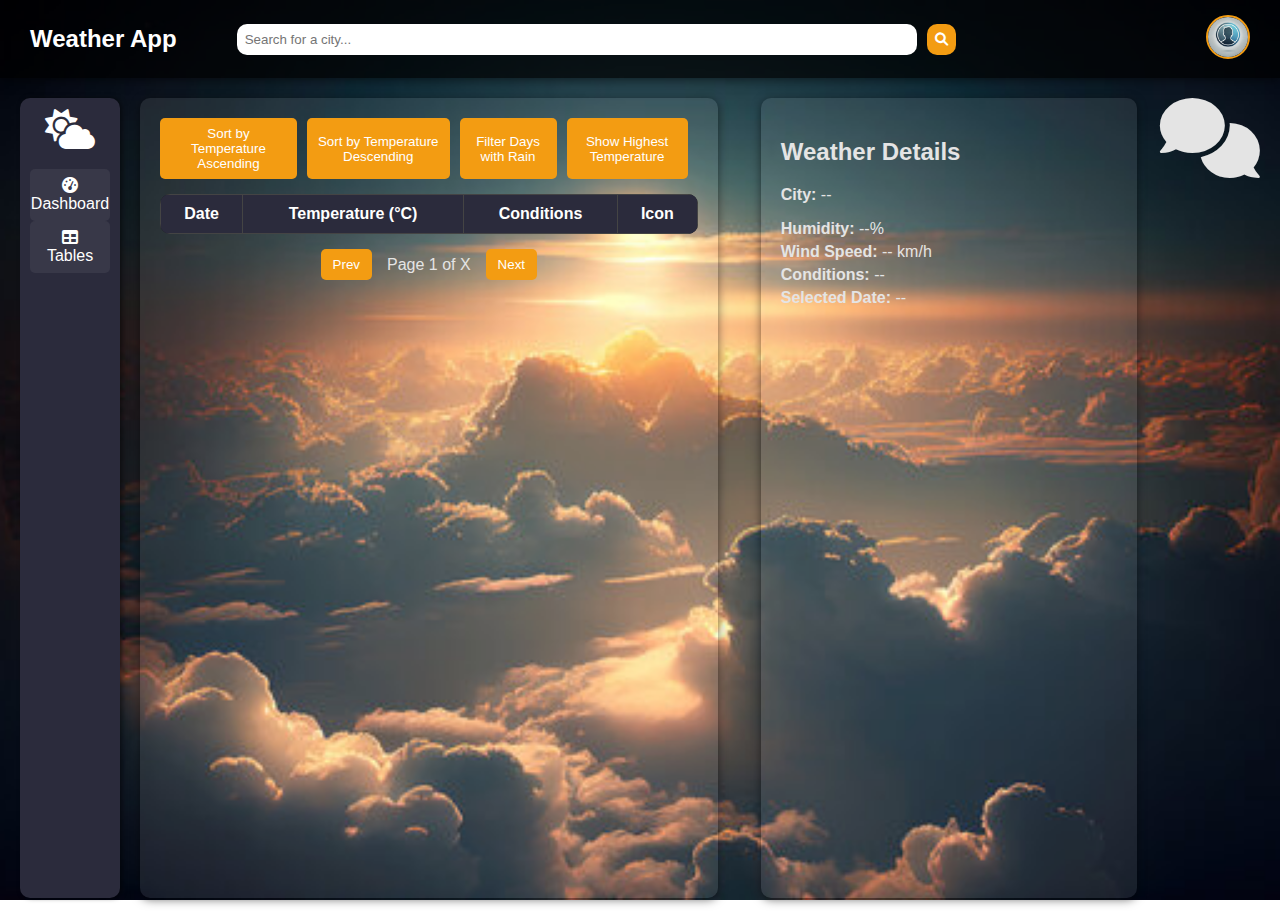
<file: table.html>
<!DOCTYPE html>
<html lang="en">
<head>
    <meta charset="UTF-8">
    <meta name="viewport" content="width=device-width, initial-scale=1.0">
    <link rel="stylesheet" href="tables.css">
    <link rel="stylesheet" href="https://cdnjs.cloudflare.com/ajax/libs/font-awesome/6.0.0-beta3/css/all.min.css">
    <script type="importmap">
        {
          "imports": {
            "@google/generative-ai": "https://esm.run/@google/generative-ai"
          }
        }
      </script>
      
    <title>Weather Tables</title>
</head>
<body>
    <header>
        <div class="app-title">Weather App</div>

        <div class="search-container">
            <input type="text" placeholder="Search for a city..." id="city-input" aria-label="Search for a city">
            <button id="search-button" aria-label="Search"><i class="fas fa-search"></i></button>
        </div>

        <div class="user-profile">
            <img src="assets/user_profile.jpg" alt="User Profile" class="profile-image" />
        </div>
        

    </header>
    <div class="container">
        <nav class="sidebar" aria-label="Navigation">
            <div class="sidebar-icon">
                <i class="fas fa-cloud-sun"></i>
            </div>
            <ul>
                <li>
                    <a href="index.html" class="active" aria-current="page">
                        <div class="icon"><i class="fas fa-tachometer-alt"></i></div>
                        <div class="text">Dashboard</div>
                    </a>
                </li>
                <li>
                    <a href="table.html" class="active" aria-current="page">
                        <div class="icon"><i class="fas fa-table"></i></div>
                        <div class="text">Tables</div>
                    </a>
                </li>
            </ul>
        </nav>
        
        <main class="main-content">
            <div class="table-container">
                <div class="filters">
                    <div class="filter-buttons">
                        <button id="sort-asc">Sort by Temperature Ascending</button>
                        <button id="sort-desc">Sort by Temperature Descending</button>
                        <button id="filter-rain">Filter Days with Rain</button>
                        <button id="highest-temp">Show Highest Temperature</button>
                    </div>
                </div>
                <table id="forecast-table">
                    <thead>
                        <tr>
                            <th>Date</th>
                            <th>Temperature (°C)</th>
                            <th>Conditions</th>
                            <th>Icon</th>
                        </tr>
                    </thead>
                    <tbody>
                        <!-- Weather forecast data rows will be inserted here dynamically -->
                    </tbody>
                </table>
                <div class="pagination" id="pagination">
                    <button class="page-btn" id="prev-page">Prev</button>
                    <span id="page-info">Page 1 of X</span>
                    <button class="page-btn" id="next-page">Next</button>
                </div>
            </div>

            <div class="weather-detail-panel">
                <h2>Weather Details</h2>
                <p><strong>City:</strong> <span id="city-name">--</span></p> <!-- New city name display -->
                <div class="weather-detail">
                    <p><strong>Humidity:</strong> <span id="humidity">--</span>%</p>
                    <p><strong>Wind Speed:</strong> <span id="wind-speed">--</span> km/h</p>
                    <p><strong>Conditions:</strong> <span id="current-conditions">--</span></p>
                    <p><strong>Selected Date:</strong> <span id="selected-date">--</span></p>
                </div>
            </div>
            

            <div class="chatbot">
                <div class="chatbot-icon" id="chatbot-icon">
                    <i class="fas fa-comments fa-2x"></i>
                </div>
            </div>
            
            <!-- Chatbot Modal -->
            <div class="chatbot-modal" id="chatbot-modal">
                <div class="modal-content">
                    <span class="close-button" id="close-button">&times;</span>
                    <h2>Weather Chatbot</h2>
                    <div class="chat-bar">
                        <input type="text" placeholder="Ask me anything about weather..." id="chat-input" style="flex: 2;">
                        <input type="text" placeholder="Enter country name..." id="country-input" style="flex: 1; margin-left: 10px;">
                        <button id="send-button"><i class="fas fa-paper-plane"></i></button>
                    </div>
                    <div class="answer-area" id="answer-area">
                        <!-- Chatbot responses will be displayed here -->
                    </div>
                </div>
            </div>
            

        </main>
    </div>

     <!-- Loading Spinner -->
     <div id="loading" class="loading-spinner" style="display:none;">
        <div class="spinner"></div>
    </div>

    <script type="module" src="table.js"></script>

</body>
</html>
</file>
<file: tables.css>
/* General Styles */
body {
    margin: 0;
    font-family: 'Arial', sans-serif;
    background: url('assets/sky8.jpg') no-repeat center center fixed; 
    background-size: cover; 
    color: #e4e4e4; /* Light text color */
    overflow-x: hidden; /* Prevent horizontal overflow */
}

header {
    background: rgba(0, 0, 0, 0.7); /* Semi-transparent header */
    padding: 15px 30px;
    display: flex;
    justify-content: space-between; /* Adjusted for spacing */
    align-items: center;
    color: white;
    box-shadow: 0 2px 10px rgba(0, 0, 0, 0.5);
}

.app-title {
    font-size: 24px;
    font-weight: bold;
}

.search-container {
    display: flex;
    flex-grow: 1; /* Allows the search container to grow */
    margin-right: 20px; /* Space between search bar and other elements */
    margin-left: 60px; /* Added left margin to the search container */
}

#city-input {
    padding: 8px; /* Reduced padding */
    border: none;
    border-radius: 10px; /* Added rounded corners */
    outline: none;
    width: 70%; /* Full width of the main content */
    margin-right: 10px; /* Margin to the right of the input to separate from the button */
}

#search-button {
    padding: 8px; /* Decreased padding */
    border: none;
    background-color: #f39c12; /* Consistent button color */
    color: white;
    cursor: pointer;
    transition: background 0.3s, transform 0.2s; /* Added transformation on hover */
    border-radius: 10px; /* Added rounded corners */
}

#search-button:hover {
    background-color: #d68910; /* Darker on hover */
    transform: scale(1.1); /* Button scale on hover */
}

.user-profile img {
    width: 40px;
    height: 40px;
    border-radius: 50%;
    border: 2px solid #f39c12;
}

/* Container Layout */
.container {
    display: flex;
    height: calc(100vh - 60px); /* Full height minus header */
    overflow: hidden; /* Prevent overflow */
}

.sidebar {
    background: #2b2b3c; 
    width: 80px; 
    margin: 20px; 
    padding: 10px; 
    color: white;
    box-shadow: 2px 0 5px rgba(0, 0, 0, 0.5);
    border-radius: 10px; 
}

.sidebar-icon {
    font-size: 40px; 
    text-align: center;
    margin-bottom: 8px; 
}

.sidebar ul {
    list-style-type: none;
    padding: 0;
}

.sidebar ul li a {
    display: flex; 
    flex-direction: column; 
    align-items: center; 
    color: white;
    text-decoration: none;
    padding: 8px 0; /* Increased padding for better spacing */
    border-radius: 5px;
    transition: background 0.3s;
}

.sidebar ul li a:hover,
.sidebar ul li a.active {
    background: #383848; 
}

.main-content {
    flex: 1;
    padding: 20px;
    margin-left: -20px;
    overflow-y: auto; /* Enable vertical scrolling */
    display: flex; 
    justify-content: space-between; /* Space between table and chatbot */
}

/* Table Styles */
.table-container {
    width: 48%; /* Adjusted width for more space */
    background-color: rgba(255, 255, 255, 0.09); /* Semi-transparent background */
    border-radius: 10px; 
    padding: 20px; 
    box-shadow: 0 2px 10px rgba(0, 0, 0, 0.5);
}

.filters {
    margin-bottom: 15px;
    display: flex; /* Use flex layout */
    justify-content: flex-start; /* Align items to the start */
    flex-wrap: wrap; /* Allow wrapping of buttons */
}

.filter-buttons {
    display: flex; /* Flexbox for buttons */
    justify-content: flex-start; /* Align to the start */
}

button {
    background-color: #f39c12; 
    color: white;
    padding: 8px 10px; /* Adjusted for smaller size */
    border: none;
    border-radius: 5px;
    cursor: pointer;
    margin-right: 10px;
    white-space: normal; /* Allow text to wrap */
    max-width: 200px; /* Optional: limit button width for wrapping */
} 

button:hover {
    background-color: #d68910; 
}

table {
    width: 100%;
    border-collapse: collapse;
    background-color: #1e1e1e; 
    border-radius: 10px; 
    overflow: hidden; 
}

th, td {
    padding: 10px; /* Reduced padding for compactness */
    text-align: center;
    border: 1px solid #444; 
}

th {
    background-color: #2b2b3c; 
    color: white;
}

tr:nth-child(even) {
    background-color: #272727; 
}

/* Pagination Styles */
.pagination {
    display: flex;
    justify-content: center; /* Center pagination buttons */
    margin-top: 15px; /* Space above pagination */
}

.page-btn {
    background-color: #f39c12; 
    color: white;
    padding: 8px 12px; /* Consistent padding with filter buttons */
    border: none;
    border-radius: 5px;
    cursor: pointer;
    margin: 0 5px; /* Space between buttons */
    transition: background 0.3s; /* Smooth background change */
}

.page-btn:hover {
    background-color: #d68910; 
}

#page-info {
    align-self: center; /* Center page info */
    margin: 0 10px; /* Space around page info */
}

.chatbot-icon {
    font-size: 40px;
    text-align: right;
    cursor: pointer;
    margin-bottom: 15px;
}

.chatbot-modal {
    display: none;
    position: fixed;
    z-index: 1000;
    left: 0;
    top: 0;
    width: 100%;
    height: 100%;
    overflow: auto;
    background-color: rgba(0, 0, 0, 0.5);
}

.modal-content {
    background-color: #1e1e1e;
    margin: 15% auto;
    padding: 20px;
    border: 1px solid #888;
    width: 80%;
    border-radius: 10px;
    color: #e4e4e4;
}

.close-button {
    color: #aaa;
    float: right;
    font-size: 28px;
    font-weight: bold;
}

.close-button:hover,
.close-button:focus {
    color: #e4e4e4;
    cursor: pointer;
}

/* Chat Bar Styles */
.chat-bar {
    display: flex;
    align-items: center; /* Align items vertically */
    width: 100%; /* Full width for chat bar */
}

#chat-input {
    flex: 2; /* Takes more space */
    padding: 10px;
    border: none;
    border-radius: 5px;
    transition: width 0.3s ease, padding 0.3s ease; /* Smooth transition for width and padding */
}

#country-input {
    flex: 1; /* Takes less space */
    padding: 10px;
    border: none;
    border-radius: 5px;
    transition: width 0.3s ease, padding 0.3s ease; /* Smooth transition for width and padding */
}

#send-button {
    padding: 10px 15px;
    background-color: #f39c12;
    color: white;
    border: none;
    border-radius: 5px;
    transition: background 0.3s, transform 0.3s, width 0.3s ease; /* Added smooth transition for width */
}


.answer-area {
    margin-top: 20px;
    background-color: rgba(255, 255, 255, 0.2);
    padding: 15px;
    border-radius: 5px;
    max-height: 400px;
    overflow-y: auto;
}

.chatbot-answer {
    background-color: #333;
    color: #e4e4e4;
    padding: 10px;
    border-radius: 5px;
    margin-bottom: 10px;
    position: relative;
}

.user-message {
    background-color: #2e7d32;
    color: white;
    padding: 10px;
    border-radius: 10px;
    margin: 5px 0;
    align-self: flex-end;
}

.timestamp {
    font-size: 0.8em;
    color: #aaa;
    position: absolute;
    bottom: 5px;
    right: 10px;
}


#send-button {
    background-color: #f39c12; 
    color: white; 
    border: none; 
    padding: 10px 15px; 
    border-radius: 5px; 
    cursor: pointer; 
    transition: background 0.3s; 
}

#send-button:hover {
    background-color: #d68910; 
}



.weather-detail-panel {
    width: 30%; /* Adjust width to fill the empty space */
    background-color: rgba(255, 255, 255, 0.09); /* Semi-transparent background */
    border-radius: 10px; 
    padding: 20px; 
    box-shadow: 0 2px 10px rgba(0, 0, 0, 0.5);
    margin-left: 20px; /* Space from the table */
}

.weather-detail h2 {
    margin-bottom: 15px; /* Space below the heading */
}

.weather-detail p {
    margin: 5px 0; /* Space between paragraphs */
}



/* Loading Spinner Styles */
.loading-spinner {
    position: fixed; /* Position it fixed to the viewport */
    top: 50%;
    left: 50%;
    transform: translate(-50%, -50%); /* Center the spinner */
    z-index: 1000; /* Ensure it appears on top of other elements */
    display: none; /* Hidden by default */
}

.spinner {
    border: 8px solid rgba(255, 255, 255, 0.3); /* Light border */
    border-top: 8px solid #f39c12; /* Color of the spinner */
    border-radius: 50%; /* Round shape */
    width: 50px; /* Size of the spinner */
    height: 50px; /* Size of the spinner */
    animation: spin 1s linear infinite; /* Animation for spinning effect */
}

/* Keyframes for spinner animation */
@keyframes spin {
    0% { transform: rotate(0deg); }
    100% { transform: rotate(360deg); }
}


/* Keyframes for Animations */
@keyframes fadeIn {
    from {
        opacity: 0;
    }
    to {
        opacity: 1;
    }
}

@keyframes fadeOut {
    from {
        opacity: 1;
    }
    to {
        opacity: 0;
    }
}



@keyframes slideIn {
    from {
        transform: translateX(-100%);
    }
    to {
        transform: translateX(0);
    }
}

@keyframes slideOut {
    from {
        transform: translateX(0);
    }
    to {
        transform: translateX(-100%);
    }
}

/* Apply Animations */
header {
    animation: fadeIn 1s ease-in-out;
}



.sidebar-icon {
    animation: fadeIn 1.5s ease-in-out;
}

.table-container {
    animation: slideIn 1s ease-in-out;
}

button:hover {
    animation: bounce 0.5s ease;
}

.pagination {
    animation: slideIn 0.5s ease-in-out;
}

/* /* Responsive Styles */
@media (max-width: 1200px) {
    .main-content {
        flex-direction: column; /* Stack elements */
        padding: 10px; /* Reduced padding */
    }

    .table-container {
        width: 90%; /* Full width for smaller screens */
        margin-bottom: 20px; /* Space between table and other elements */
    }

    .sidebar {
        width: 60px; /* Narrower sidebar */
    }

    header {
        padding: 10px; /* Reduced header padding */
    }

    .chatbot-icon {
        font-size: 30px; /* Smaller icon */
        transition: font-size 0.3s ease; /* Smooth transition for icon size */
    }
}

@media (max-width: 768px) {
    .sidebar {
        display: none; /* Hide sidebar on smaller screens */
    }

    .chatbot-icon {
        font-size: 24px; /* Further reduce size */
        transition: font-size 0.3s ease; /* Smooth transition for icon size */
    }

    #city-input {
        width: 100%; /* Full width on small screens */
        margin-bottom: 10px; /* Space below the input */
        transition: width 0.3s ease; /* Smooth transition for input width */
        max-width: 300px; /* Set max width for better control */
    }

    .main-content {
        margin-left: 0; /* Reset left margin */
        padding: 10px; /* Add padding to main content */
    }

    .filters {
        flex-direction: column; /* Stack filters */
        align-items: flex-start; /* Align to start */
        width: 100%; /* Full width for filters */
        transition: width 0.3s ease; /* Smooth transition for filter width */
    }

    .filter-buttons {
        flex-wrap: wrap; /* Wrap filter buttons */
        justify-content: center; /* Center align buttons */
        width: 100%; /* Full width for buttons container */
        transition: width 0.3s ease; /* Smooth transition for buttons container width */
    }

    button {
        width: 100%; /* Full width for buttons */
        margin-bottom: 10px; /* Space between buttons */
        transition: width 0.3s ease; /* Smooth transition for button width */
        max-width: 200px; /* Set max width to avoid becoming too small */
    }

    .chat-bar {
        flex-direction: column; /* Stack input and button vertically */
    }

    #chat-input {
        width: 100%; /* Full width on smaller screens */
        margin-bottom: 10px; /* Space below the input */
    }

    #country-input {
        width: 100%; /* Full width on smaller screens */
        margin-bottom: 10px; /* Space below the input */
        margin-right: 10px;
    }

    #send-button {
        width: 100%; /* Full width on smaller screens */
    }
}
</file>
